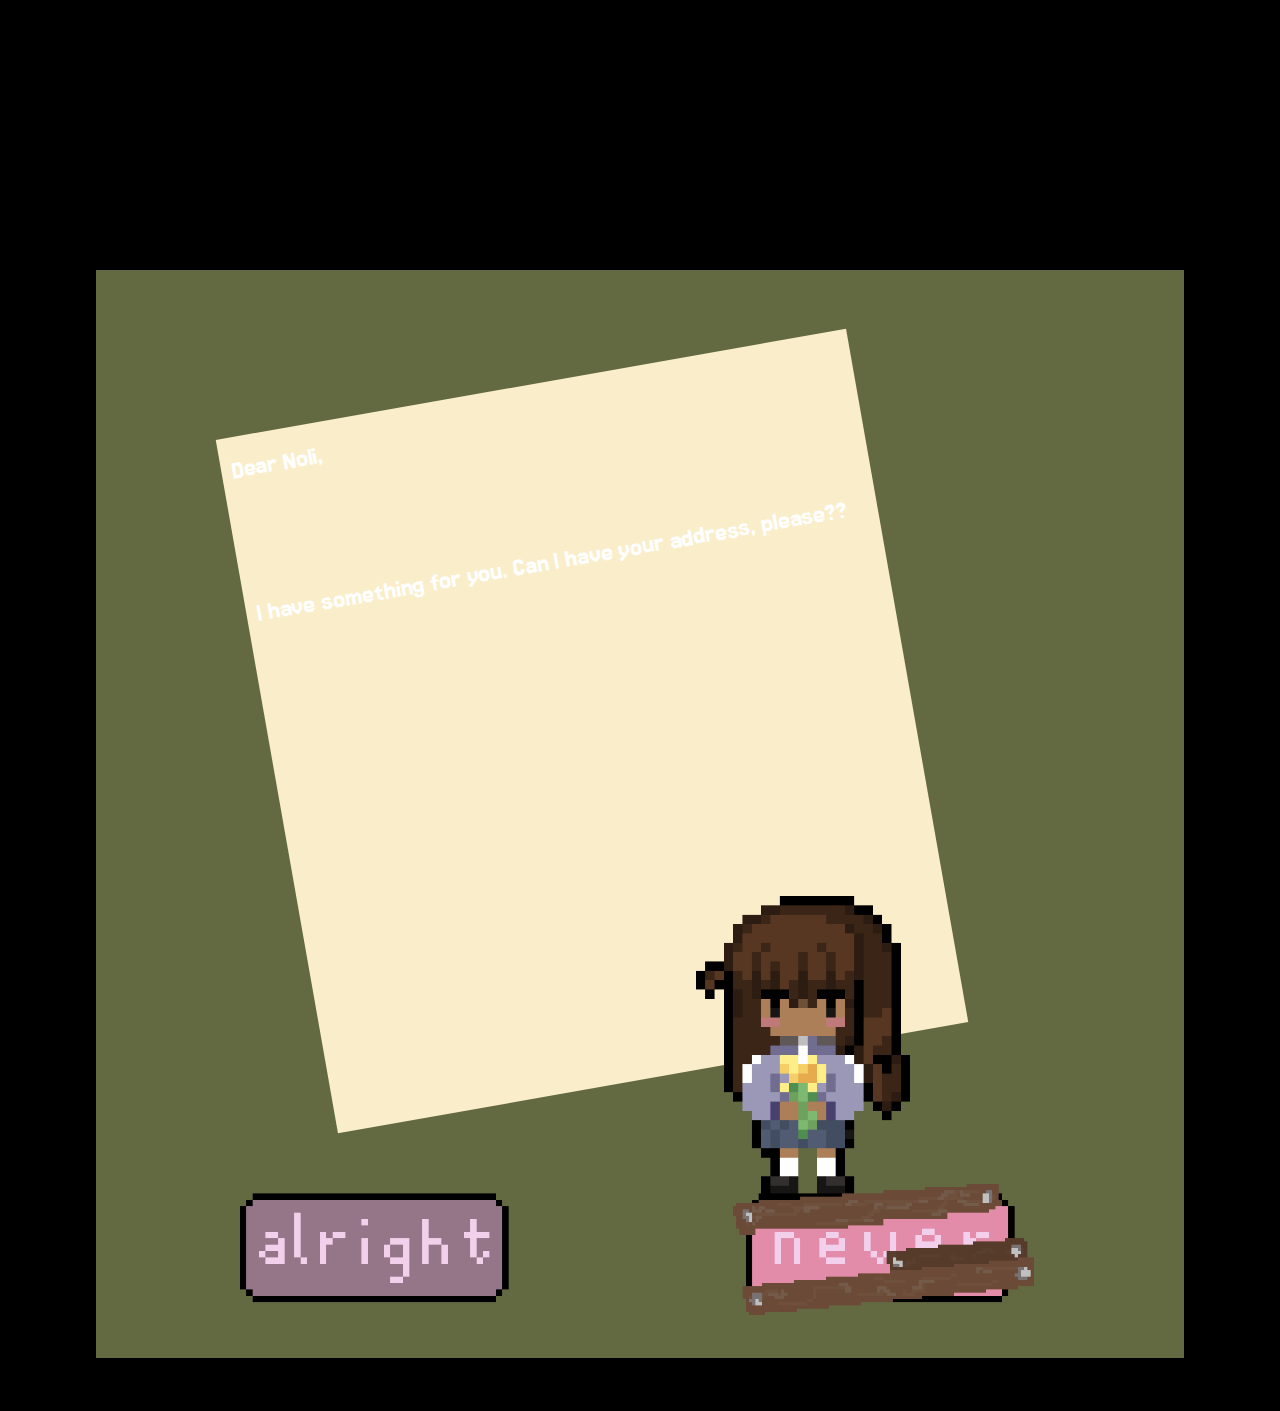
<file: page3.html>
<!DOCTYPE html>
<html lang="en">
<head>
    <meta charset="UTF-8">
    <meta name="viewport" content="width=device-width, initial-scale=1.0">
    <title>Hi Noli</title>
    <link rel="stylesheet" href="style.css"/>

    <link rel="preconnect" href="https://fonts.googleapis.com">
    <link rel="preconnect" href="https://fonts.gstatic.com" crossorigin>
    <link href="https://fonts.googleapis.com/css2?family=Jersey+15&family=Pixelify+Sans:wght@400..700&display=swap" rel="stylesheet">
    

</head>
<body>

    <div class="page3">
        <script src="app.js"></script>

        <div class="note">

            <h1>Dear Noli,</h1>
            <h2>I have something for you. Can I have your address, please??</h2>


        </div>

        <img id="flowerGif" src="icons/myselfFlowers.gif">

        <img  id ="butt1img" src="icons/alright.png">
        <img  id ="butt2img" src="icons/neverTWo.png">

        <button id="butt1"> </button>

        <button id="butt2"></button>
    </div>
    
</body>
</html>
</file>
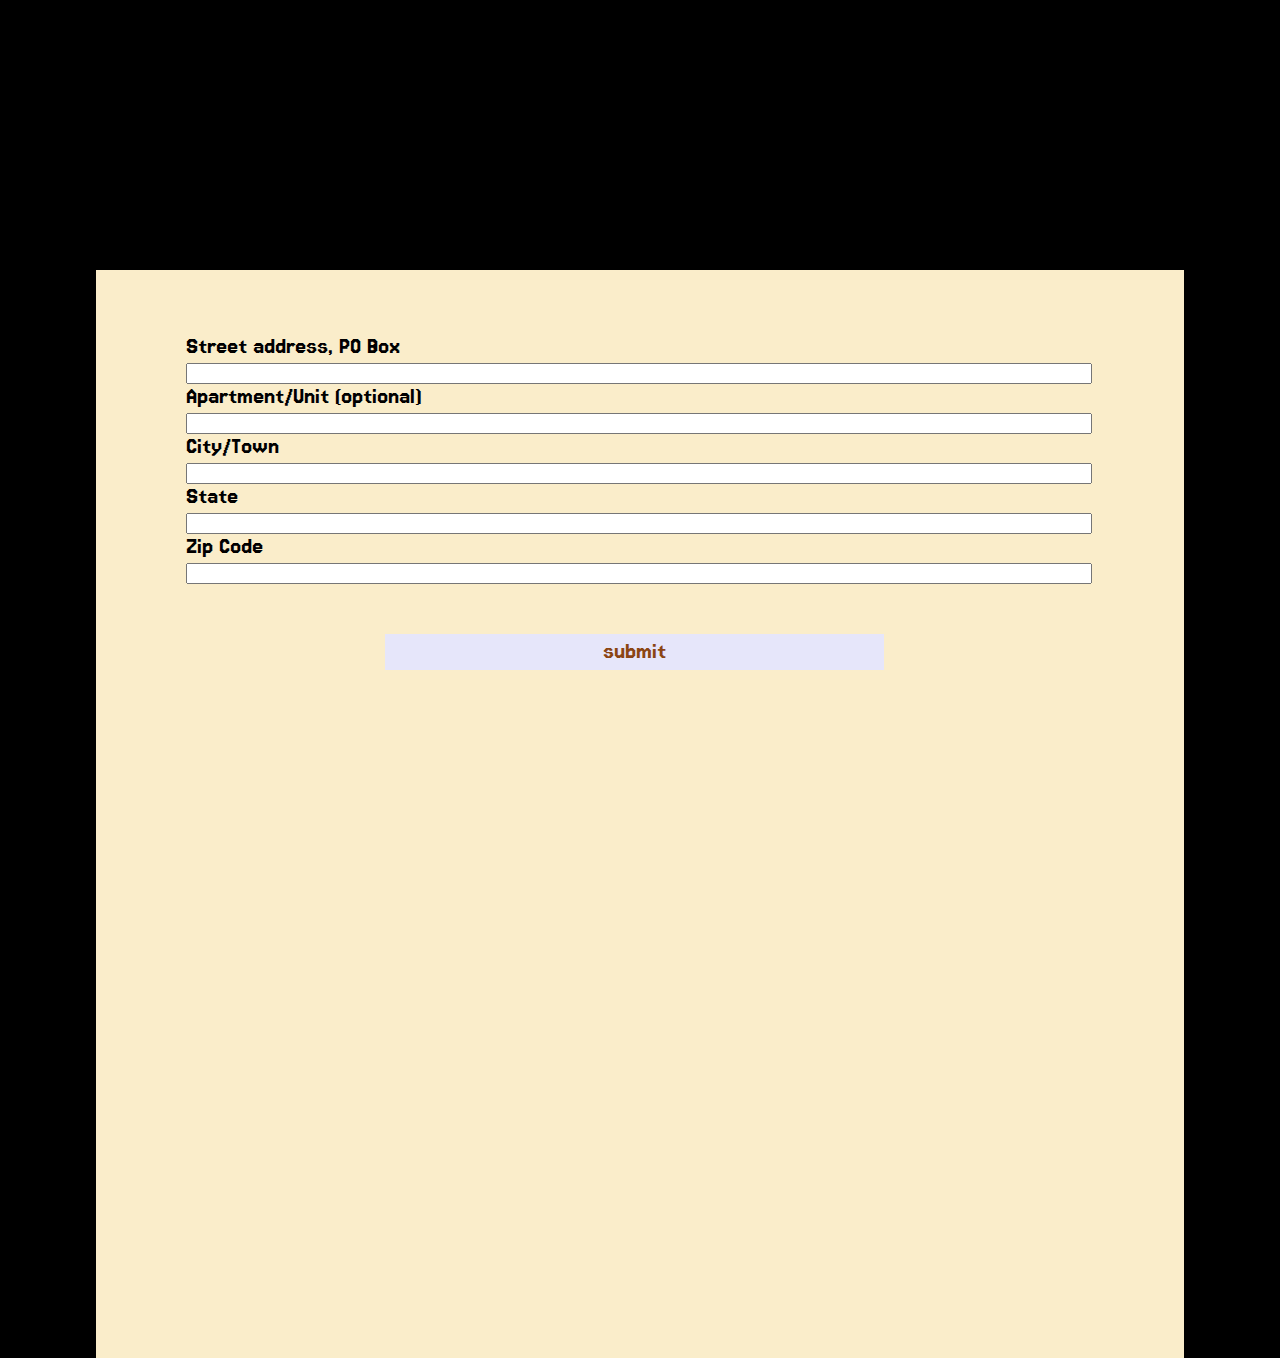
<file: page4.html>
<!DOCTYPE html>
<html lang="en">
<head>
    <meta charset="UTF-8">
    <meta name="viewport" content="width=device-width, initial-scale=1.0">
    <title>Hi Noli</title>
    <link rel="stylesheet" href="style.css"/>

    <link rel="preconnect" href="https://fonts.googleapis.com">
    <link rel="preconnect" href="https://fonts.gstatic.com" crossorigin>
    <link href="https://fonts.googleapis.com/css2?family=Jersey+15&family=Pixelify+Sans:wght@400..700&display=swap" rel="stylesheet">
    

</head>
<body>

    <div class="page4">
        <script src="app.js"></script>

        <form type="hidden" action="https://formsubmit.co/b8a7d61cca017953e14fbbbaba158ab8" method="POST">

            <label for="address">Street address, PO Box</label><br>
            <input type="text" id="address" name="adress" autocomplete="off"><br>

            <label for="apt">Apartment/Unit (optional)</label><br>
            <input type="text" id="apt" name="apt"><br>

            <label for="city">City/Town</label><br>
            <input type="text" id="city" name="city"><br>

            <label for="state">State</label><br>
            <input type="text" id="state" name="state"><br>

            <label for="zip">Zip Code</label><br>
            <input type="number" id="zip" name="zip"><br>


            <button type="submit">submit</button>

        </form>

    </div>

    <!-- <div class="decor"> -->
        <!-- <img id="bottom5" src="icons/walk5.gif">
    </div> -->
    
</body>
</html>
</file>
<file: style.css>
body {
    background-color: black;
}

.page1 {
    position: absolute;
    top: 30vh;
    right: 7.5vw;
    height: 85vw;
    width: 85vw; 
    background: rgba(242, 192, 120, 1);
    
}

.page1 h1 {
    position: relative;
    top: 30%;
    color: #fff;
    display: flex;
    justify-content: center;

    font-family: "Jersey 15", sans-serif;
    font-weight: 400;
    font-style: normal;

    font-size: 40px;

}

#bottom1 {
    height: 126px;
    width: 126px;
    position: relative;
    top: 25%;
    right: -32.5%;
    display: flex;
    justify-content: center;

}

/* ombre for this text, maybe */
.page1 p {
    position: relative;
    top: 20%;
    display: flex;
    justify-content: center;
    color: rgb(84, 65, 78);

    font-family: "Jersey 15", sans-serif;
    font-weight: 400;
    font-style: normal;

    font-size: 18px;
}

/* 
.textBounce1 span {
    position: relative;
    top: 27%;
    text-align: center;
    color: rgb(84, 65, 78);

    font-family: "Jersey 15", sans-serif;
    font-weight: 400;
    font-style: normal;

    font-size: 18px;

    display: inlinee-block;
    animation: bounce 0.8s ease infinite alternate;
}

@keyframes bounce {
    0% {
        transform: translateY(0) 
    }
    100% {
        transform: translateY(-20px);
    }
}

.textBounce1 span span:nth-child(1) {
    animation-delay: 0.3s;
} */

.page2 {
    position: absolute;
    top: 30vh;
    right: 7.5vw;
    height: 85vw;
    width: 85vw; 
    background-image: url(icons/paper-Bg.jpg);
}

.page2 h1 {
    position: relative;
    display: flex;
    justify-content: center;
    top: -1vh;
    color: rgb(176, 161, 186);

    font-family: "Jersey 15", sans-serif;
    font-weight: 400;
    font-style: normal;

    font-size: 25px;

}


.page2 p {
    position: relative;
    display: flex;
    justify-content: center;
    top: 75%;

    color: rgb(84, 65, 78);

    font-family: "Jersey 15", sans-serif;
    font-weight: 400;
    font-style: normal;

    font-size: 18px;
    
}

#img1 {
    position: absolute;
    top: 15%;
    right: 60%;
    transform: rotate(-20deg);
    height: 35%;
    width: 30%;

}

#img2 {
    position: absolute;
    top: 15%;
    right: 15%;
    transform: rotate(10deg);
    height: 40%;
    width: 35%;
}

#img3 {
    position: absolute;
    top: 50%;
    right: 60%;
    transform: rotate(15deg);
    height: 40%;
    width: 35%;
}

#img4 {
    position: absolute;
    top: 50%;
    right: 10%;
    transform: rotate(5deg);
    height: 45%;
    width: 40%;
}

.page3 {
    position: absolute;
    top: 30vh;
    right: 7.5vw;
    height: 85vw;
    width: 85vw; 
    background: rgba(99, 105, 64, 1);
}


.note {
    position: absolute;
    top: 10%;
    right: 25%;
    transform: rotate(-10deg);
    height: 55vw;
    width: 50vw;
    background: rgba(250, 237, 202);
}

.note h1 {
    margin-left: 10px;
    position: absolute;
    color: #fff;
    font-family: "Jersey 15", sans-serif;
    font-weight: 400;
    font-style: normal;

    font-size: 28px;
}

.note h2 {
    margin-left: 10px;
    position: absolute;
    display: flex;
    top: 20%;
    justify-content: center;
    color:#fff;
    font-family: "Jersey 15", sans-serif;
    font-weight: 400;
    font-style: normal;

    font-size: 28px;
}


#flowerGif {
    position: absolute;
    display: flex;
    justify-content: center;
    width: 30%;
    height: 30%;
    top: 55%;
    right: 20%

}

#butt1 {
    background-color: transparent;
    border: transparent;
    position: absolute;
    top: 85.5%;
    right: 62.5%;
    width: 20vw;
    height: 8vw;

}

#butt1img {
    position: absolute;
    top: 75.5%;
    right: 60%;
    width: 25vw;
    height: 25vw;

    

}

#butt2 {
    position: absolute;
    background-color: transparent;
    border: transparent;
    top: 85.5%;
    right: 16%;
    width: 20vw;
    height: 8vw;
}

#butt2img {
    position: absolute;
    width: 25vw;
    height: 25vw;
    top: 75.5%;
    right: 13.5%;

}

.page4 {
    position: absolute;
    display: inline-block;
    text-align: left;
    top: 30vh;
    right: 7.5vw;
    height: 85vw;
    width: 85vw; 
    background: rgba(250, 237, 202, 1);

    font-family: "Jersey 15", sans-serif;
    font-weight: 400;
    font-style: normal;

    font-size: 25px;
}

.page4 form {
    padding-left: 7vw;
    padding-top: 5vw;
}

.page4 input {
    width: 90%;
}

.page4 button {
    margin-top: 5%;
    margin-left: 20%;
    width: 50%;
    height: 4vh;

    background-color: lavender;
    border: transparent;

    color: saddlebrown;
    font-family: "Jersey 15", sans-serif;
    font-weight: 400;
    font-style: normal;

    font-size: 25px;
}
</file>
